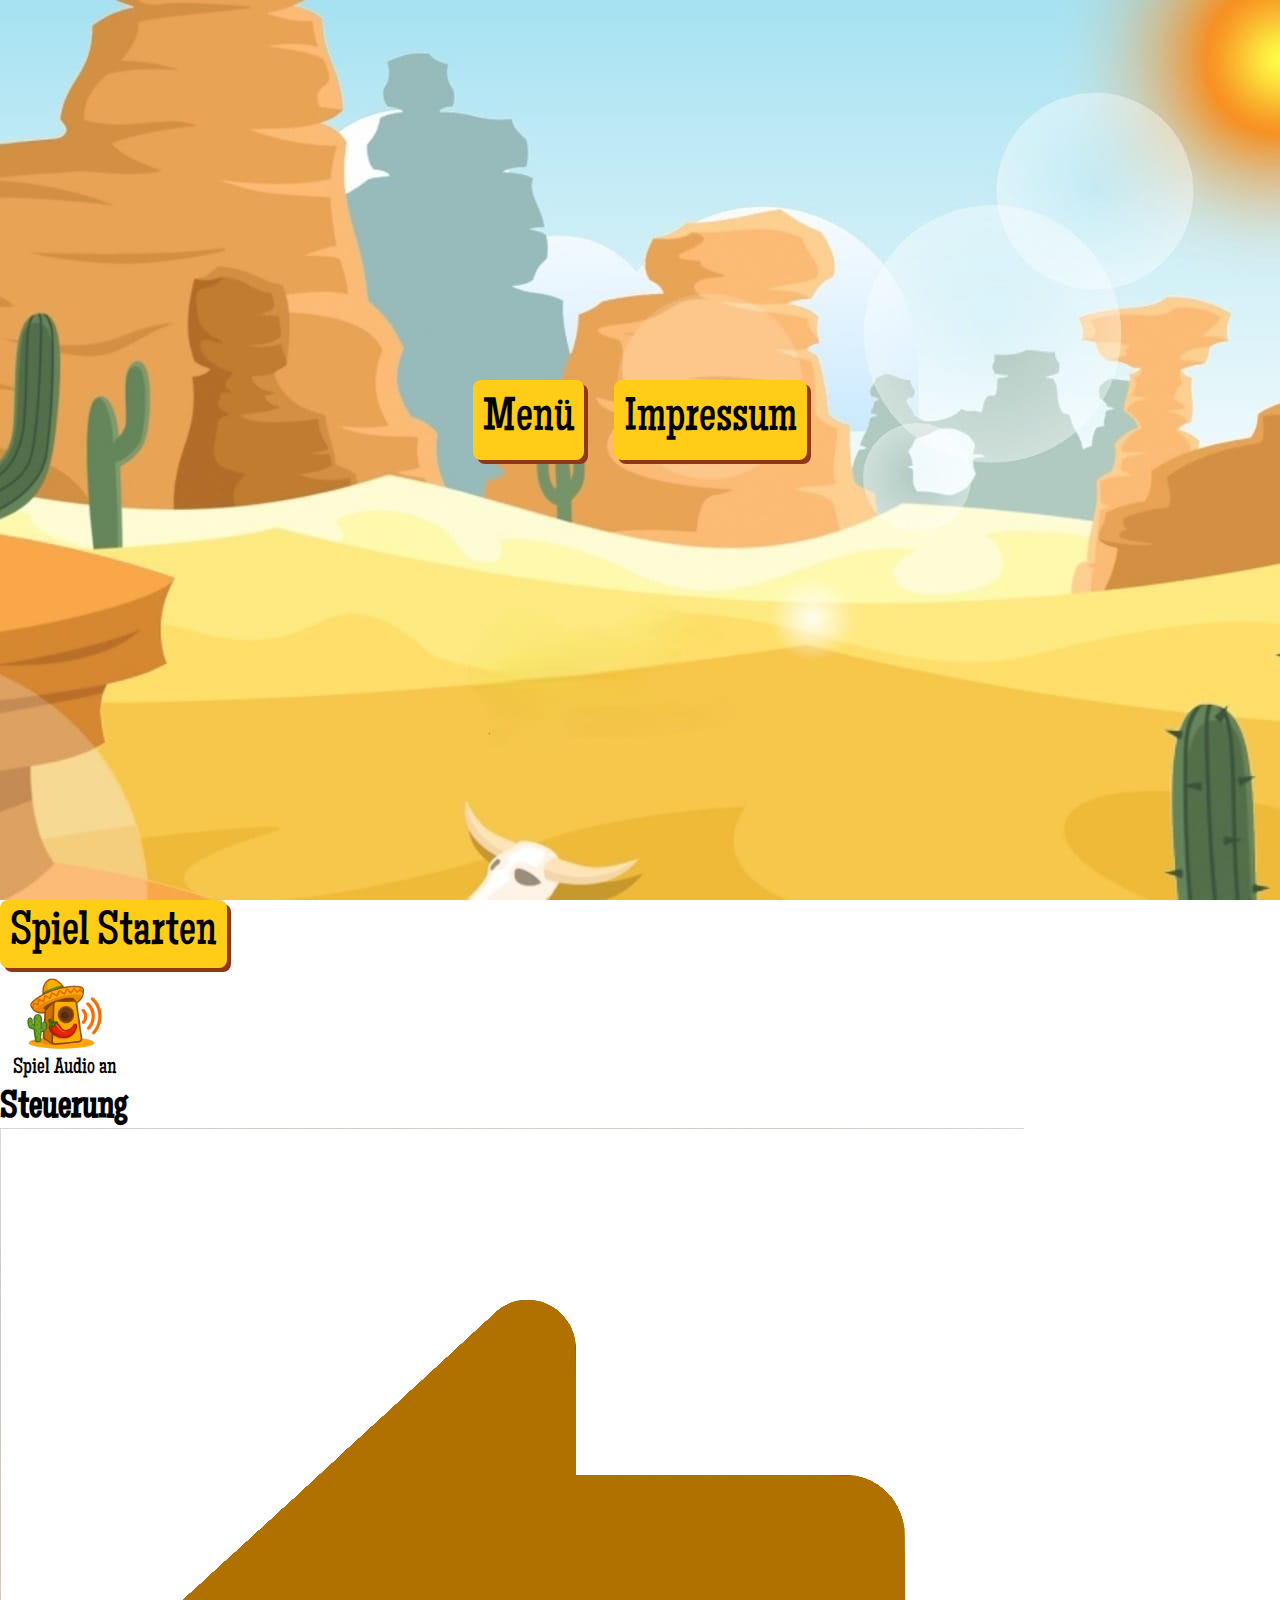
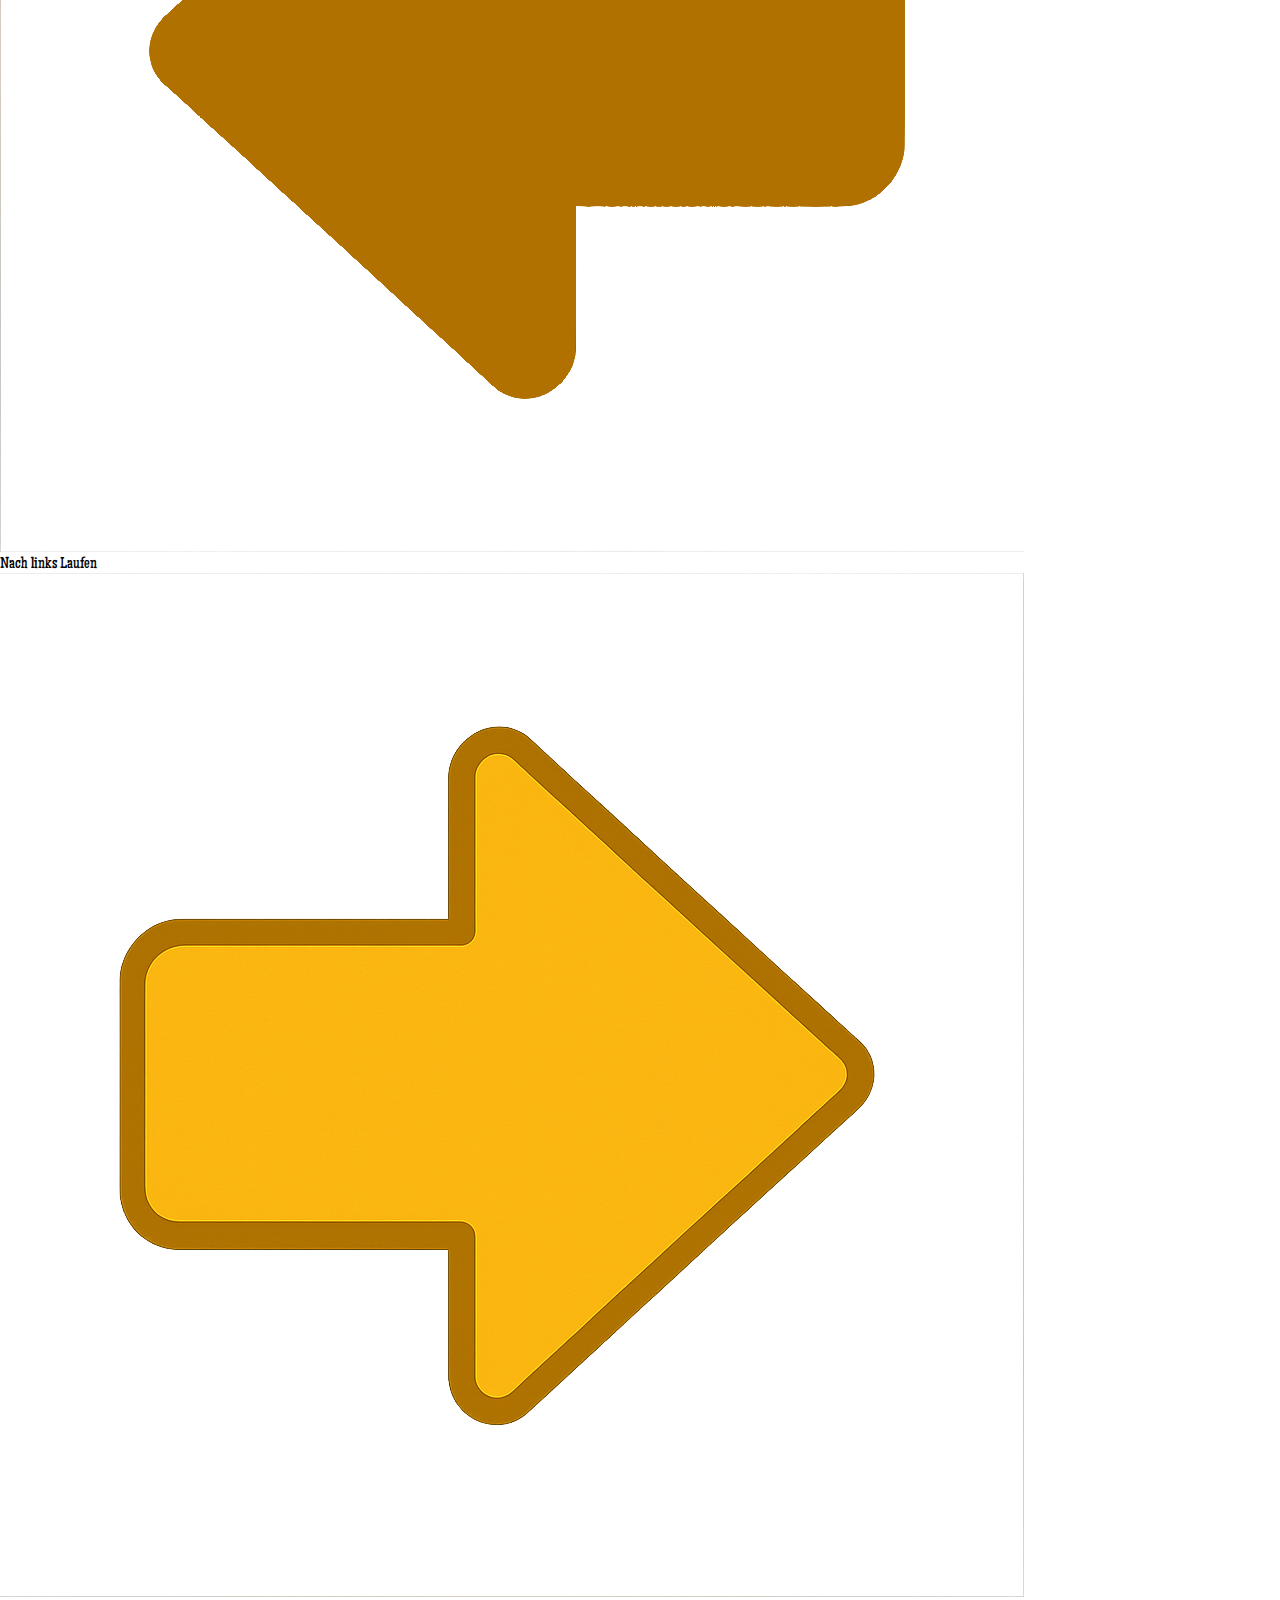
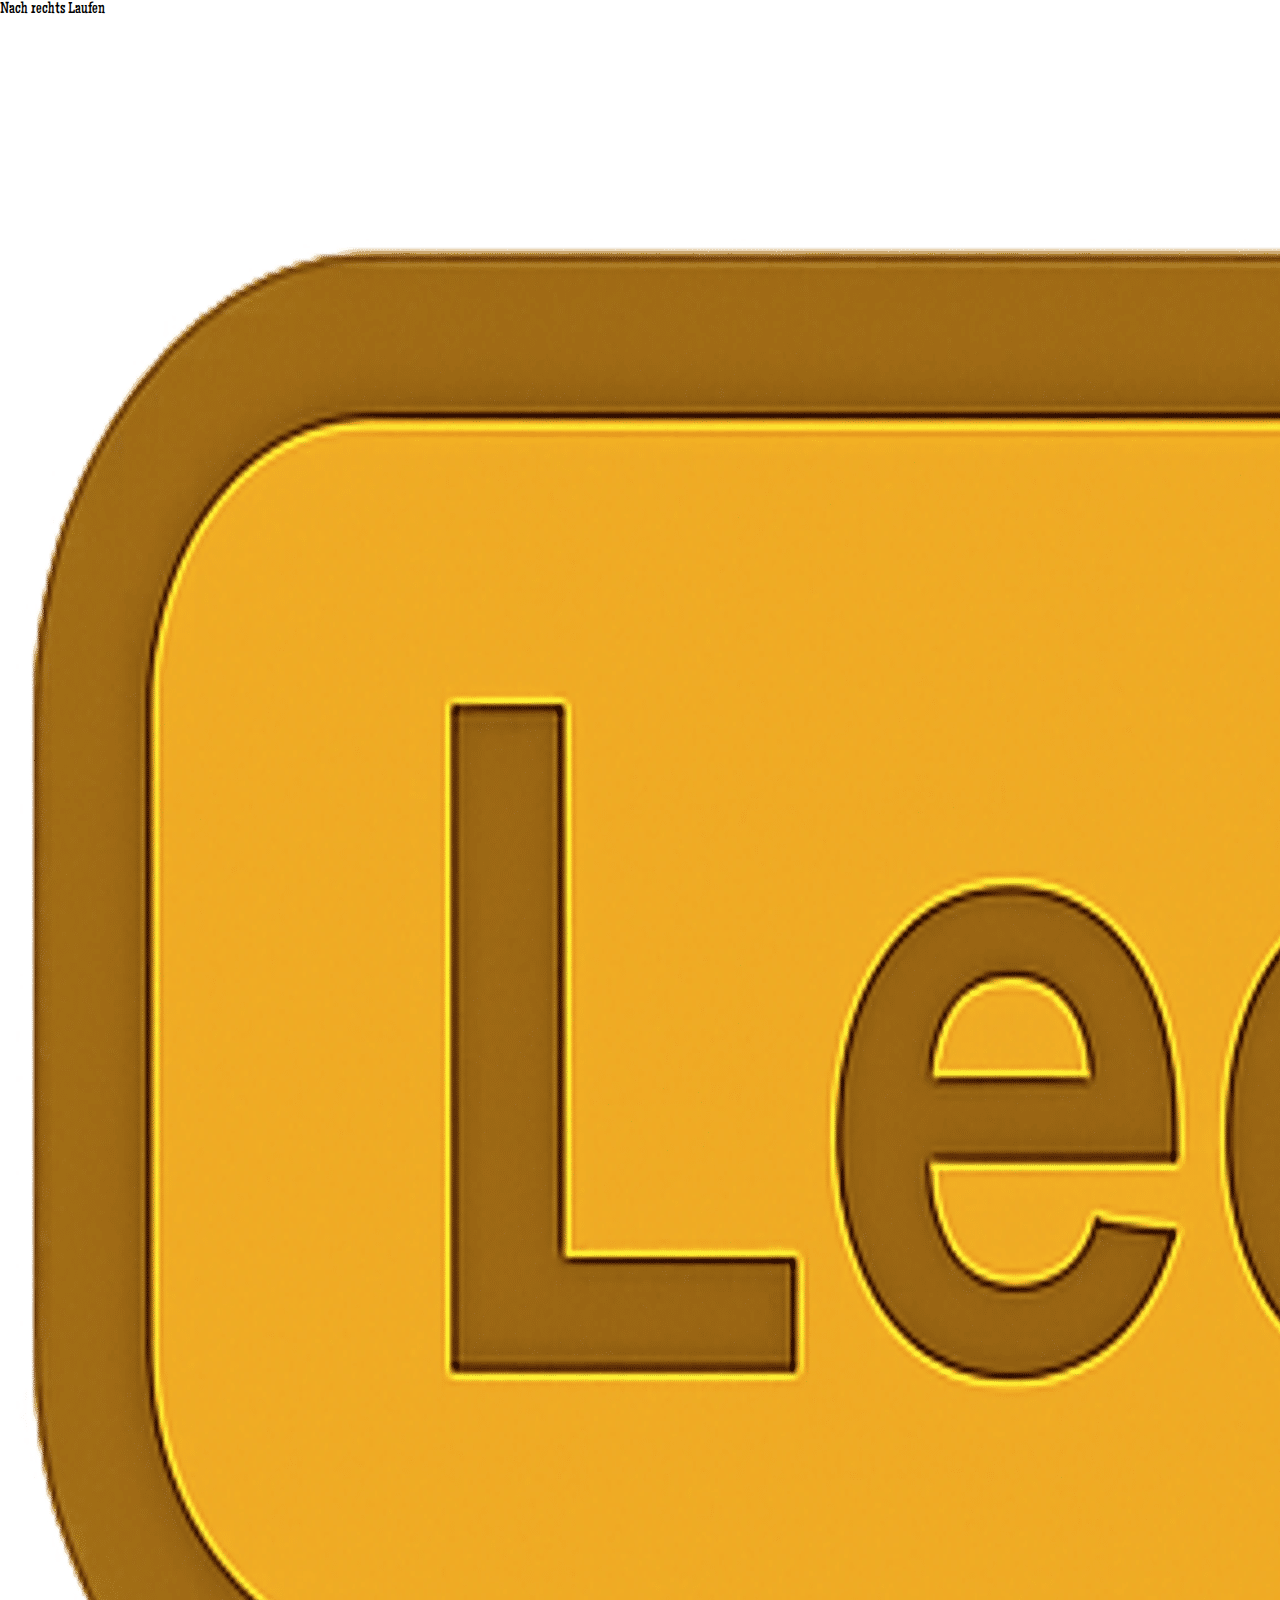
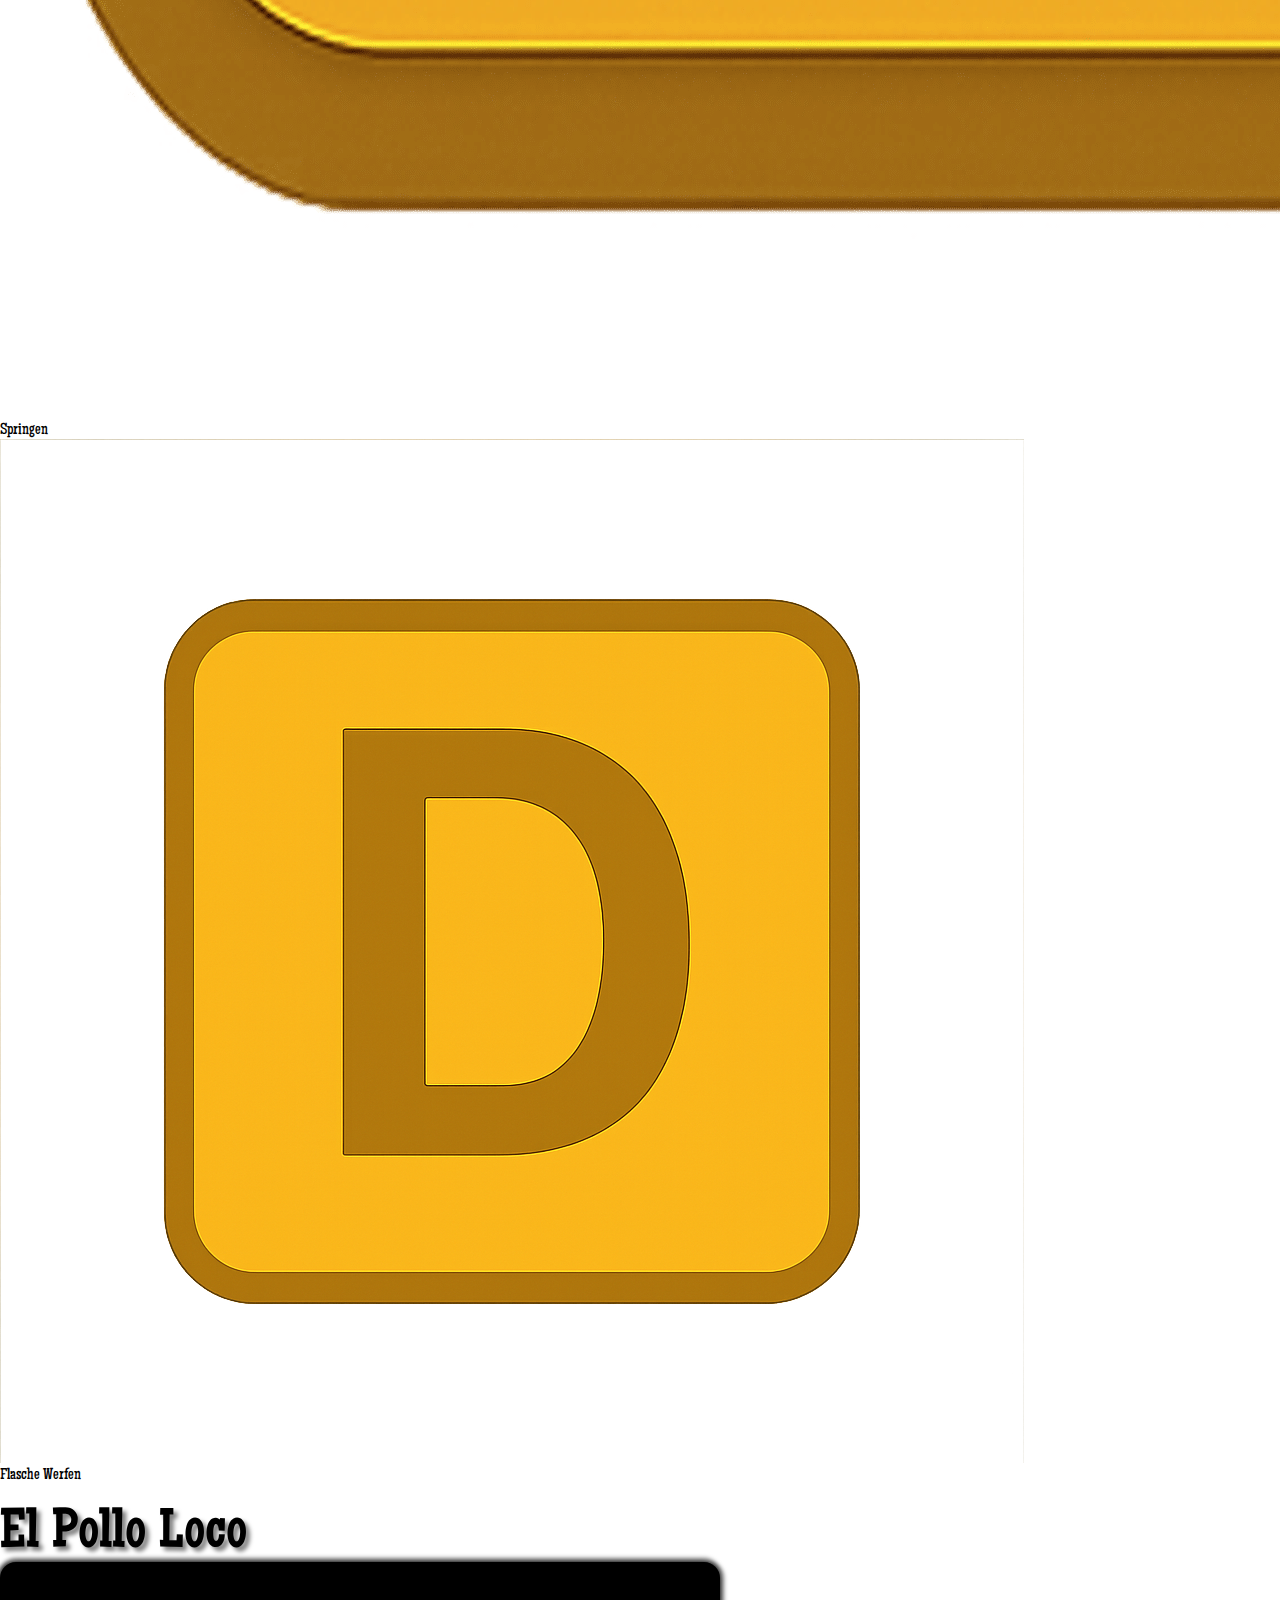
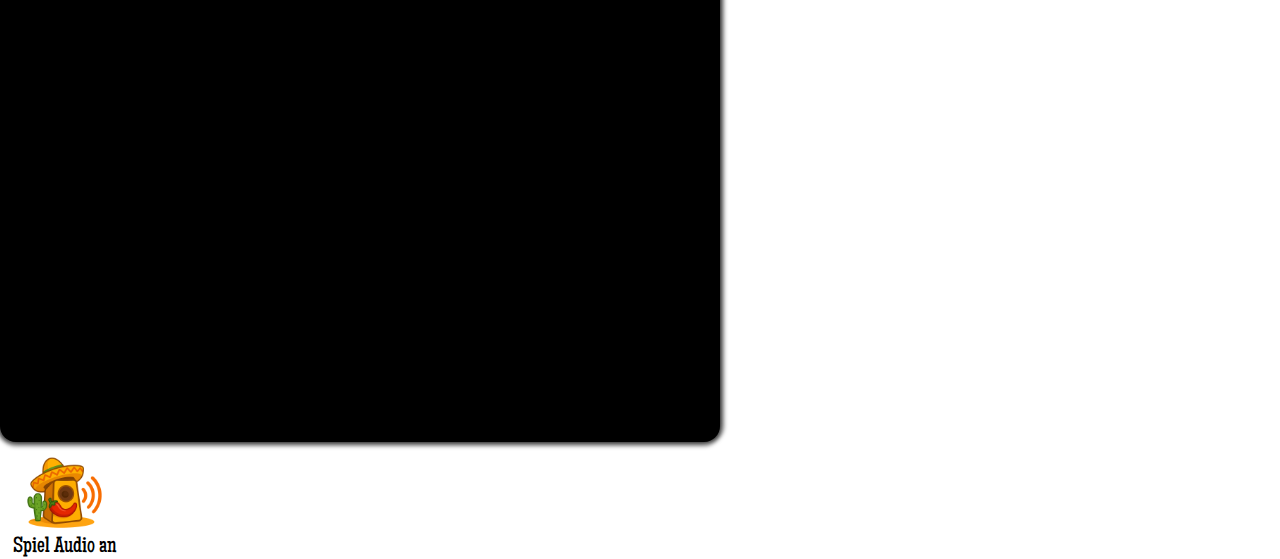
<file: index.html>
<!DOCTYPE html>
<html lang="en" translate="no">
  <head>
    <meta charset="UTF-8" />
    <meta name="viewport" content="width=device-width, initial-scale=1.0" />
    <meta name="google" content="notranslate" />
    <title>El Pollo Loco</title>

    <link rel="stylesheet" href="style.css" />
    <link rel="icon" href="assets/icons/favicon.ico" type="image/x-icon" />

    <script src="models/drawable-object.class.js"></script>
    <script src="models/movable-object.class.js"></script>
    <script src="models/cloud.class.js"></script>
    <script src="models/character.class.js"></script>
    <script src="models/throwable-object.class.js"></script>
    <script src="models/endboss.class.js"></script>
    <script src="models/chicken.class.js"></script>
    <script src="models/status-bar.class.js"></script>
    <script src="models/world.class.js"></script>
    <script src="models/keyboard.class.js"></script>
    <script src="models/background-object.class.js"></script>
    <script src="models/collect-bottle.class.js"></script>
    <!-- <script src="models/barrel.class.js"></script> -->
    <script src="models/level.class.js"></script>
    <script src="levels/level1.js"></script>
    <script src="script.js"></script>
    <script src="js/game.js"></script>
  </head>
  <body class="body-index">
    <div class="start-screen" id="start_screen">
      <nav class="start-nav">
        <button title="Menü" class="btn-desktop" onclick="menuScreen()">Menü</button>
        <button title="Impressum" class="btn-desktop" onclick="goToUrl('imprint.html')">Impressum</button>
      </nav>
    </div>

    <div class="menu-screen" id="menu_screen">
      <nav class="menu-nav">
        <button title="Spiel Starten" class="btn-desktop" onclick="startGame()">Spiel Starten</button>
        <div onclick="soundToggle()" class="sound-box" id="sound_box">
          <img id="sound_box_img" title="Musik an" src="assets/icons/Audio-on.png" alt="Icon audio an" />
          <span id="sound_box_span">Spiel Audio an</span>
        </div>
      </nav>

      <div class="menu-container">
        <h2>Steuerung</h2>
        <div class="controls-box">
          <div class="control-left">
            <img src="assets/icons/arrow-left.png" alt="Pfeil Links" />
            <p>Nach links Laufen</p>
          </div>
          <div class="control-right">
            <img src="assets/icons/arrow-right.png" alt="Pfeil Rechts" />
            <p>Nach rechts Laufen</p>
          </div>
          <div class="control-jump">
            <img src="assets/icons/button-space.png" alt="Leertaste" />
            <p>Springen</p>
          </div>
          <div class="control-throw">
            <img src="assets/icons/button-d.png" alt="Taste D" />
            <p>Flasche Werfen</p>
          </div>
        </div>
      </div>
    </div>

    <div class="play-screen" id="play_screen">
      <h1>El Pollo Loco</h1>
      <canvas id="canvas" width="720" height="480"> </canvas>
      <div onclick="soundToggle()" class="sound-box" id="sound_box_menu">
        <img id="sound_box_img_menu" title="Musik an" src="assets/icons/Audio-on.png" alt="Icon audio an" />
        <span id="sound_box_span_menu">Spiel Audio an</span>
      </div>
    </div>
  </body>
</html>
</file>
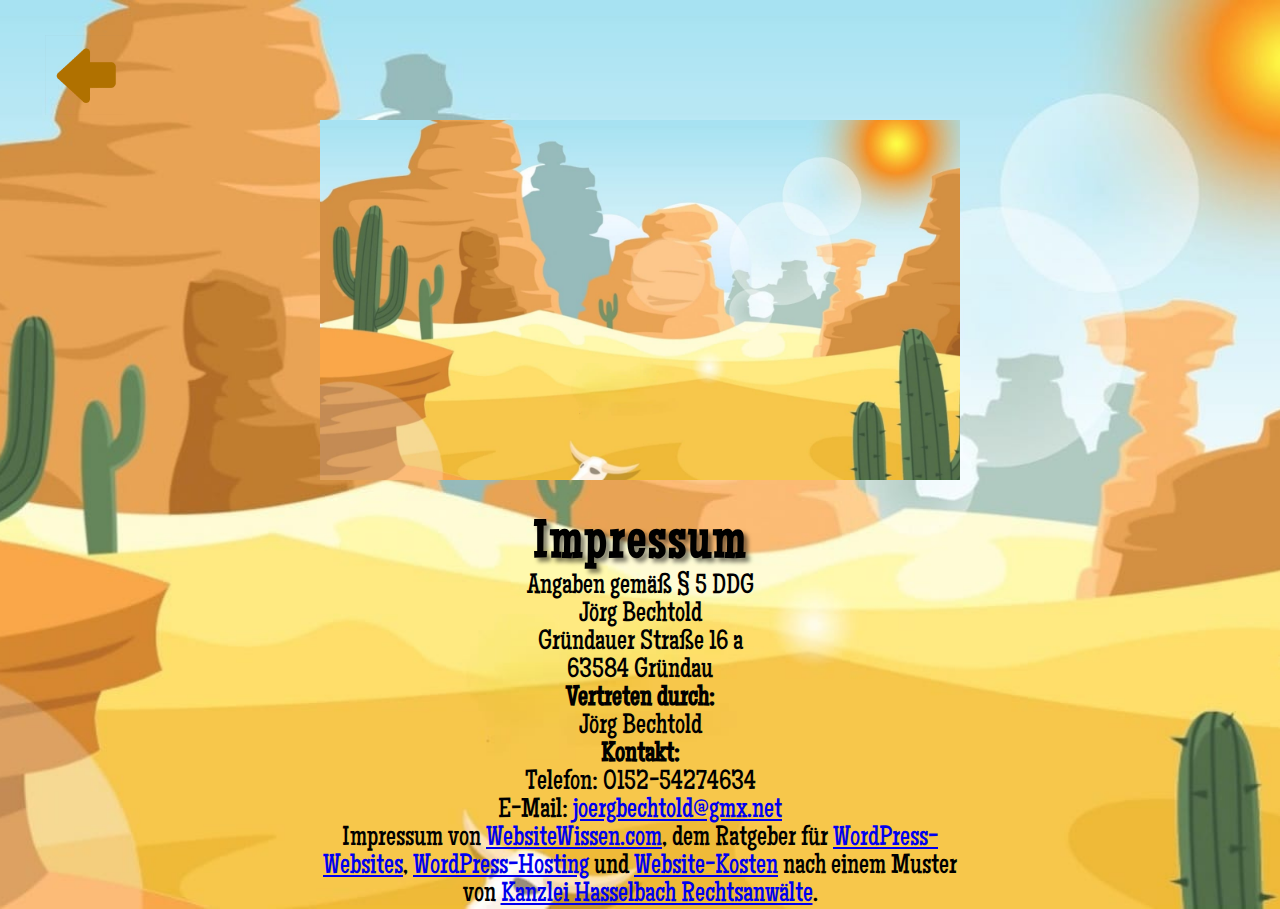
<file: imprint.html>
<!DOCTYPE html>
<html lang="en">
  <head>
    <meta charset="UTF-8" />
    <meta name="viewport" content="width=device-width, initial-scale=1.0" />
    <meta name="google" content="notranslate" />

    <link rel="stylesheet" href="style.css" />
    <link rel="icon" href="assets/icons/favicon.ico" type="image/x-icon" />
    <title>El Pollo Loco</title>

    <link rel="stylesheet" href="styles/imprint.css" />
    <script src="script.js"></script>
  </head>

  <body class="body-imprint">
    <main class="imprint-main">
      <img src="assets/img/body_background/1.jpg" alt="Hintergrundbild" />

      <div title="Zurück" onclick="back()" class="arrow-back" id="arrow_back">
        <img src="assets/icons/arrow-left.png" alt="Pfeil zurück" />
      </div>

      <div class="content">
        <h1>Impressum</h1>
        <p>Angaben gemäß § 5 DDG</p>
        <p>
          Jörg Bechtold<br />
          Gründauer Straße 16 a<br />
          63584 Gründau<br />
        </p>
        <p>
          <strong>Vertreten durch: </strong><br />
          Jörg Bechtold<br />
        </p>
        <p>
          <strong>Kontakt:</strong> <br />
          Telefon: 0152-54274634<br />
          E-Mail: <a href="mailto:joergbechtold@gmx.net">joergbechtold@gmx.net</a><br />
        </p>
        <p>
          Impressum von <a href="https://websitewissen.com" rel="dofollow">WebsiteWissen.com</a>, dem Ratgeber für
          <a href="https://websitewissen.com/wordpress-website-erstellen" rel="dofollow">WordPress-Websites</a>,
          <a href="https://websitewissen.com/wordpress-hosting-vergleich" rel="dofollow">WordPress-Hosting</a> und
          <a href="https://websitewissen.com/website-kosten" rel="dofollow">Website-Kosten</a> nach einem Muster von
          <a href="https://www.kanzlei-hasselbach.de/" rel="dofollow">Kanzlei Hasselbach Rechtsanwälte</a>.
        </p>
      </div>
    </main>
  </body>
</html>
</file>
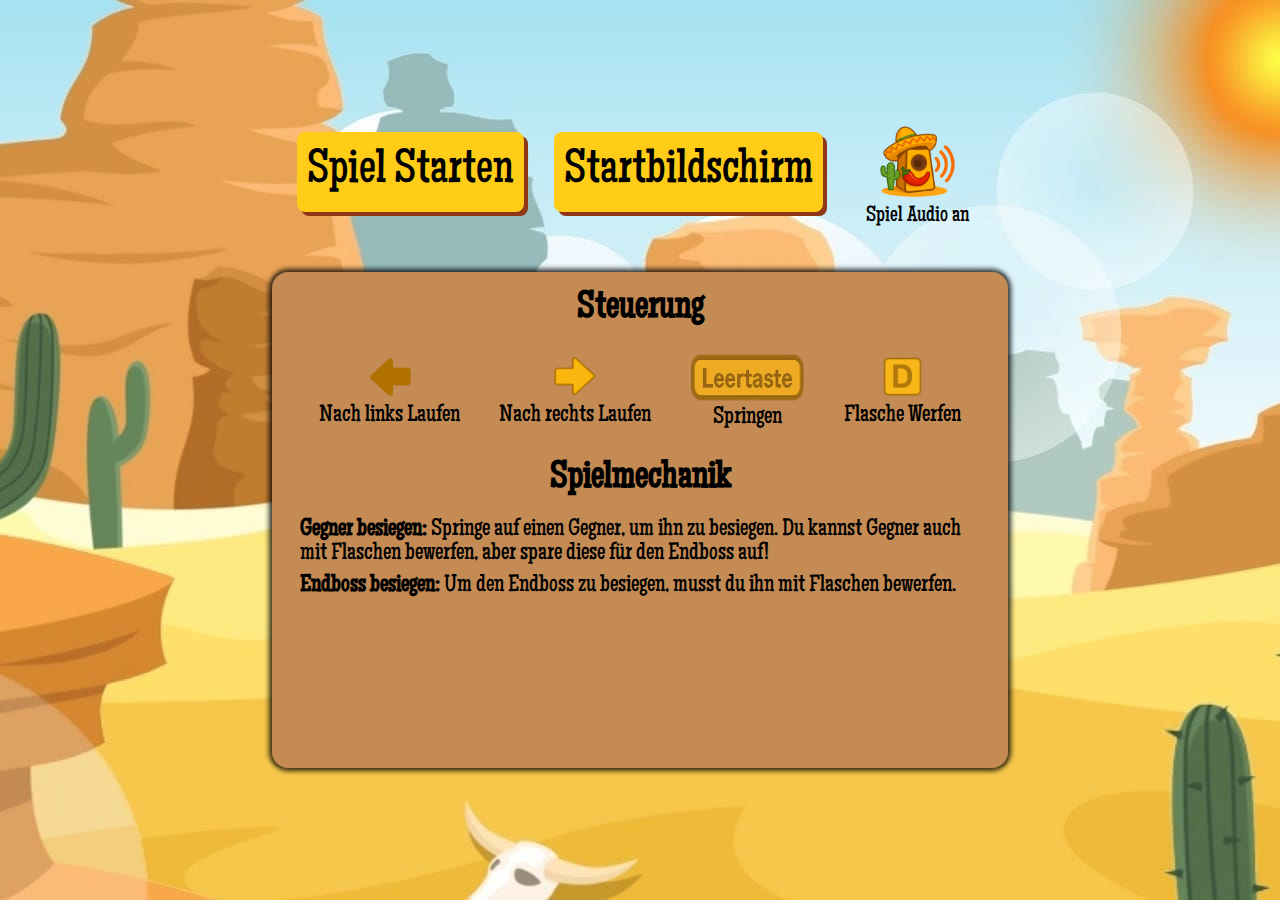
<file: menu.html>
<!DOCTYPE html>
<html lang="en" translate="no">
  <head>
    <meta charset="UTF-8" />
    <meta name="viewport" content="width=device-width, initial-scale=1.0" />
    <meta name="google" content="notranslate" />
    <title>El Pollo Loco</title>

    <link rel="stylesheet" href="style.css" />
    <link rel="stylesheet" href="styles/menu.css" />
    <link rel="icon" href="assets/icons/favicon.ico" type="image/x-icon" />

    <script src="models/drawable-object.class.js"></script>
    <script src="models/movable-object.class.js"></script>
    <script src="models/cloud.class.js"></script>
    <script src="models/character.class.js"></script>
    <script src="models/throwable-object.class.js"></script>
    <script src="models/endboss.class.js"></script>
    <script src="models/chicken.class.js"></script>
    <script src="models/status-bar.class.js"></script>
    <script src="models/world.class.js"></script>
    <script src="models/keyboard.class.js"></script>
    <script src="models/background-object.class.js"></script>
    <script src="models/collect-bottle.class.js"></script>
    <script src="models/level.class.js"></script>
    <script src="levels/level1.js"></script>
    <script src="script.js"></script>
    <script src="js/game.js"></script>
  </head>
  <body class="body-menu">
    <!-- <div class="start-screen" id="start_screen">
      <nav class="start-nav">
        <button title="Menü" class="btn-desktop" onclick="menuScreen()">Menü</button>
        <button title="Impressum" class="btn-desktop" onclick="goToUrl('imprint.html')">Impressum</button>
      </nav>
    </div> -->
    <!-- <div title="Zurück" onclick="back()" class="arrow-back" id="arrow_back">
      <img src="assets/icons/arrow-left.png" alt="Pfeil zurück" />
    </div> -->

    <div class="menu-screen" id="menu_screen">
      <nav class="menu-nav">
        <button title="Spiel Starten" class="btn-desktop" onclick="goToUrl('play.html')">Spiel Starten</button>
        <button title="Zum Startbildschirm" class="btn-desktop" onclick="goToUrl('index.html')">Startbildschirm</button>

        <div onclick="soundToggle()" class="sound-box" id="sound_box">
          <img id="sound_box_img" title="Spiel Audio an" src="assets/icons/Audio-on.png" alt="Icon audio an" />
          <span id="sound_box_span">Spiel Audio an</span>
        </div>
      </nav>

      <div class="menu-container">
        <h2>Steuerung</h2>
        <div class="controls-box">
          <div class="control-left">
            <img src="assets/icons/arrow-left.png" alt="Pfeil Links" />
            <p>Nach links Laufen</p>
          </div>
          <div class="control-right">
            <img src="assets/icons/arrow-right.png" alt="Pfeil Rechts" />
            <p>Nach rechts Laufen</p>
          </div>
          <div class="control-jump">
            <img src="assets/icons/button-space.png" alt="Leertaste" />
            <p>Springen</p>
          </div>
          <div class="control-throw">
            <img src="assets/icons/button-d.png" alt="Taste D" />
            <p>Flasche Werfen</p>
          </div>
        </div>

        <h2>Spielmechanik</h2>
        <div class="game-mechanics">
          <p>
            <b>Gegner besiegen:</b> Springe auf einen Gegner, um ihn zu besiegen. Du kannst Gegner auch mit Flaschen bewerfen, aber spare diese für
            den Endboss auf!
          </p>
          <p><b>Endboss besiegen:</b> Um den Endboss zu besiegen, musst du ihn mit Flaschen bewerfen.</p>
        </div>
      </div>
    </div>

    <!-- <div class="play-screen" id="play_screen">
      <h1>El Pollo Loco</h1>
      <canvas id="canvas" width="720" height="480"> </canvas>
      <div onclick="soundToggle()" class="sound-box" id="sound_box_menu">
        <img id="sound_box_img_menu" title="Spiel Audio an" src="assets/icons/Audio-on.png" alt="Icon audio an" />
        <span id="sound_box_span_menu">Spiel Audio an</span>
      </div>
    </div> -->
  </body>
</html>
</file>
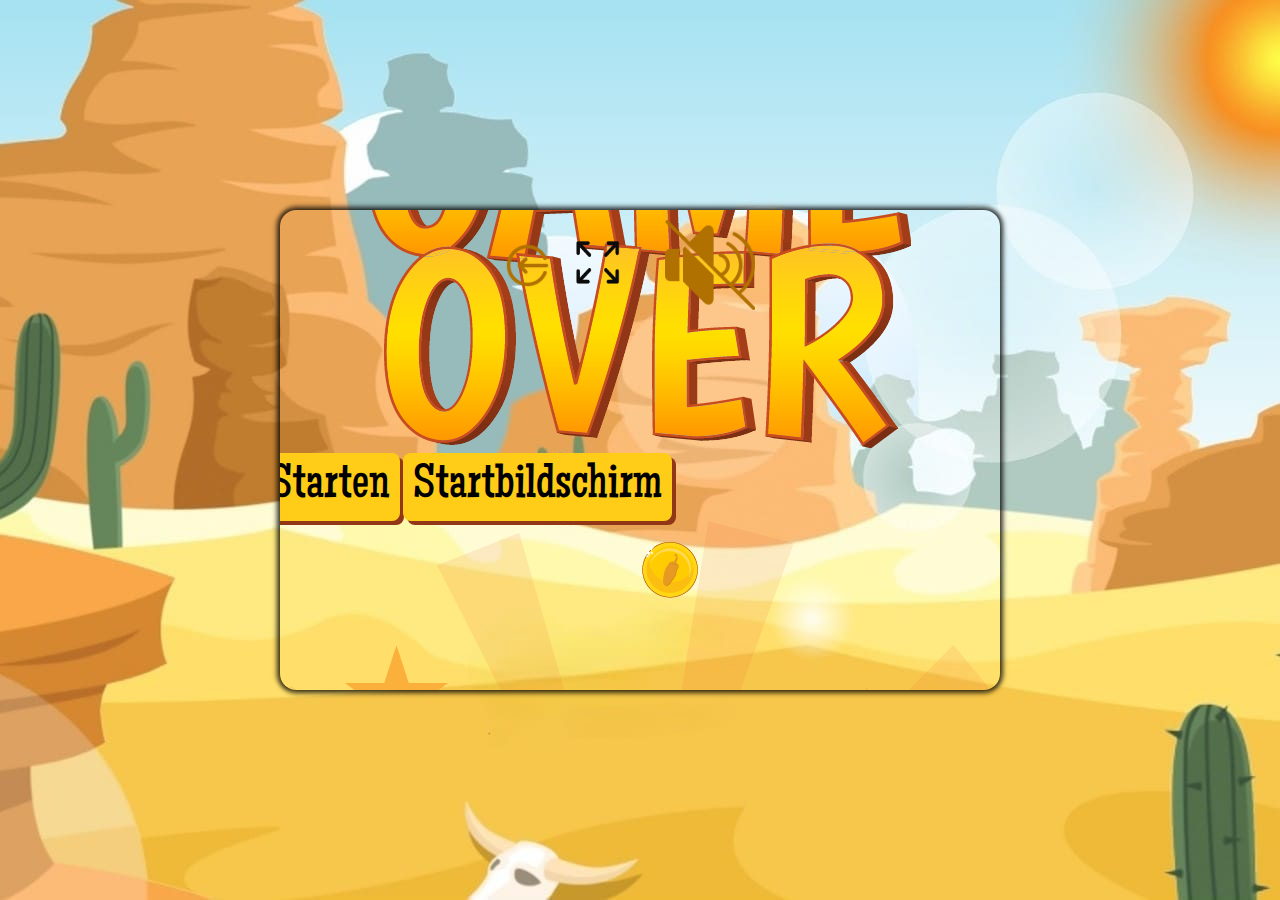
<file: play.html>
<!DOCTYPE html>
<html lang="en" translate="no">
  <head>
    <meta charset="UTF-8" />
    <meta name="viewport" content="width=device-width, initial-scale=1.0" />
    <meta name="google" content="notranslate" />
    <title>El Pollo Loco</title>

    <link rel="stylesheet" href="styles/play.css" />
    <link rel="stylesheet" href="style.css" />
    <link rel="icon" href="assets/icons/favicon.ico" type="image/x-icon" />
  </head>
  <body onload="startGame()" class="body-play">
    <div id="loading_spinner_overlay" class="loading-spinner-overlay">
      <img class="spinner" src="assets/icons/comic-wheel.png" alt="" />
    </div>

    <img class="play-screen-bg" src="assets/img/body_background/1.jpg" alt="Hintergrundbild" />

    <div class="play-screen" id="fullscreen">
      <div class="overlay-rotate-device" id="overlay_rotate_device">
        <img src="assets/icons/roted-phone-1.png" alt="Telefon Drehen-Icon" />
      </div>

      <div class="overlay-you-loose" id="overlay_you_loose">
        <div class="you-loose-box">
          <nav class="loose-nav">
            <button onclick="resetGame()" title="Neu Starten" class="btn-desktop">Neu Starten</button>
            <button title="Zum Startbildschirm" class="btn-desktop" onclick="goToUrl('index.html')">Startbildschirm</button>
          </nav>
          <img class="you-loose-bg" src="assets/img/You-won-you-lost/Game-over-A.png" alt="Du hast verloren Bild" />
        </div>
      </div>

      <div class="overlay-you-win" id="overlay_you_win">
        <div class="you-win-box">
          <nav class="win-nav">
            <button onclick="resetGame()" title="Neu Starten" class="btn-desktop">Neu Starten</button>
            <button title="Zum Startbildschirm" class="btn-desktop" onclick="goToUrl('index.html')">Startbildschirm</button>
          </nav>
          <img class="you-win-bg" src="assets/img/You-won-you-lost/you-win-a.png" alt="Du hast verloren Bild" />
        </div>
      </div>

      <div class="images-mobile-nav-box-aside">
        <div onclick="toggleGamePause()" class="image-box-asise" id="game_pause_box_play">
          <img class="images-play-nav" id="game_pause_box_img_play" title="Pause" src="assets/icons/pause-icon.png" alt="Spiel pausieren-Icon" />
        </div>
      </div>

      <nav class="play-nav">
        <div onclick="goToUrl('menu.html')" title="Spiel Beenden" class="quit-game-box">
          <img class="images-play-nav" src="assets/icons/quit-game-icon.png" alt="Spiel beenden-Icon" />
        </div>

        <div onclick="fullscreen()" class="fullscreen-box">
          <img title="Vollbild an" id="fullscreen_img" class="images-play-nav" src="assets/icons/fullscreen-on.png" alt="Vollbild an-Icon" />
        </div>

        <div onclick="soundToggle()" class="sound-box" id="sound_box_play">
          <img class="images-play-nav" id="sound_box_img_play" title="Spiel Audio aus" src="assets/icons/audio-off-1.png" alt="Icon audio aus" />
        </div>
      </nav>

      <nav class="mobile-nav" id="mobile_nav">
        <div class="images-mobile-nav-box-left">
          <div id="btn_left" class="image-box-mobile">
            <img src="assets/icons/arrow-left-black.png" alt="Pfeil links-Icon" />
          </div>
          <div id="btn_right" class="image-box-mobile">
            <img src="assets/icons/arrow-right-black.png" alt="Pfeil rechts-Icon" />
          </div>
        </div>

        <div class="images-mobile-nav-box-right">
          <div id="btn_jump" class="image-box-mobile">
            <img src="assets/icons/jump-icon-mobile -black.png" alt="Hüpfen-Icon" />
          </div>

          <div id="btn_throw" class="image-box-mobile">
            <img src="assets/icons/throw-icon-mobile-black.png" alt="Werfen-Icon" />
          </div>
        </div>
      </nav>

      <canvas class="canvas" id="canvas" width="720" height="480"> </canvas>
    </div>

    <script type="text/javascript">
      document.addEventListener('DOMContentLoaded', function () {
        if (performance.navigation.type === 1) {
          window.location.href = 'menu.html';
        }
      });
    </script>

    <script src="models/drawable-object.class.js"></script>
    <script src="models/movable-object.class.js"></script>
    <script src="models/cloud.class.js"></script>
    <script src="models/character.class.js"></script>
    <script src="models/throwable-object.class.js"></script>
    <script src="models/endboss.class.js"></script>
    <script src="models/chicken.class.js"></script>
    <script src="models/chick.class.js"></script>
    <script src="models/status-bar.class.js"></script>
    <script src="models/keyboard.class.js"></script>
    <script src="models/background-object.class.js"></script>
    <script src="models/collect-coins.class.js"></script>
    <script src="models/collect-bottle.class.js"></script>
    <script src="models/barrel.class.js"></script>
    <script src="js/game.js"></script>
    <script src="models/level.class.js"></script>
    <script src="levels/level1.js"></script>
    <script src="script.js"></script>
    <script src="models/world.class.js"></script>
    <script src="js-helpers/helper-character/character-actions-manager.js"></script>
    <script src="js-helpers/helper-world/world-sound-manager.js"></script>
    <script src="js-helpers/helper-world/world-collision.manager.js"></script>
    <script src="js-helpers/helper-world/world-interval-manager.js"></script>
  </body>
</html>
</file>
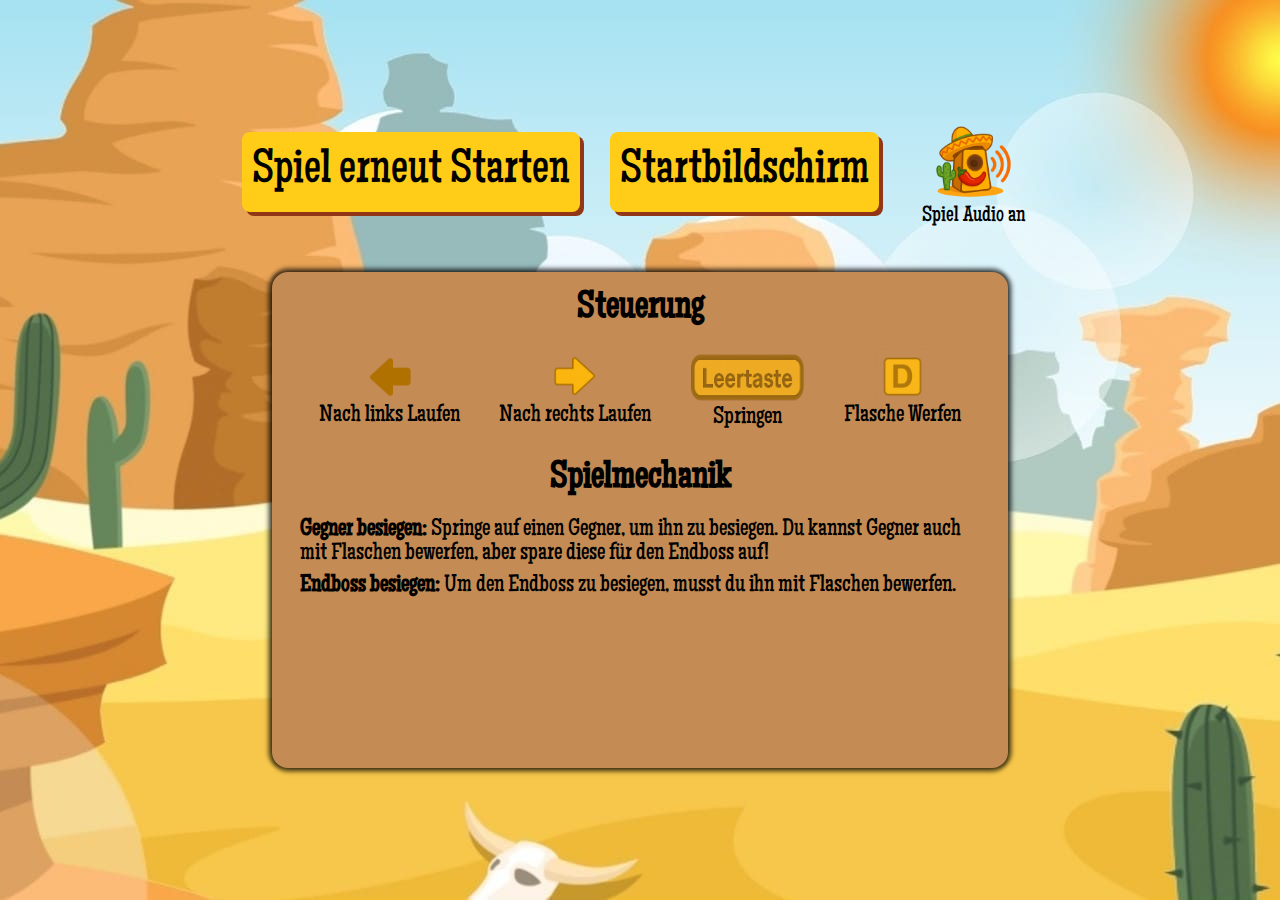
<file: you-have-lost.html>
<!DOCTYPE html>
<html lang="en" translate="no">
  <head>
    <meta charset="UTF-8" />
    <meta name="viewport" content="width=device-width, initial-scale=1.0" />
    <meta name="google" content="notranslate" />
    <title>El Pollo Loco</title>

    <link rel="stylesheet" href="style.css" />
    <!-- <link rel="stylesheet" href="styles/game-over.css" /> -->
    <link rel="stylesheet" href="styles/menu.css" />

    <link rel="icon" href="assets/icons/favicon.ico" type="image/x-icon" />

    <script src="models/drawable-object.class.js"></script>
    <script src="models/movable-object.class.js"></script>
    <script src="models/cloud.class.js"></script>
    <script src="models/character.class.js"></script>
    <script src="models/throwable-object.class.js"></script>
    <script src="models/endboss.class.js"></script>
    <script src="models/chicken.class.js"></script>
    <script src="models/chick.class.js"></script>
    <script src="models/status-bar.class.js"></script>
    <script src="models/keyboard.class.js"></script>
    <script src="models/background-object.class.js"></script>
    <script src="models/collect-coins.class.js"></script>
    <script src="models/collect-bottle.class.js"></script>
    <script src="models/barrel.class.js"></script>
    <script src="js/game_audio.js"></script>
    <script src="models/level.class.js"></script>
    <script src="levels/level1.js"></script>
    <script src="script.js"></script>
    <script src="models/world.class.js"></script>
  </head>
  <body onload="initPlay()" class="body-menu">
    <div class="menu-screen" id="menu_screen">
      <nav class="menu-nav">
        <button id="start_game_btn" title="Spiel Starten" class="btn-desktop">Spiel erneut Starten</button>
        <button title="Zum Startbildschirm" class="btn-desktop" onclick="goToUrl('index.html')">Startbildschirm</button>

        <div onclick="soundToggle()" class="sound-box" id="sound_box">
          <img id="sound_box_img" title="Spiel Audio an" src="assets/icons/Audio-on.png" alt="Icon audio an" />
          <span id="sound_box_span">Spiel Audio an</span>
        </div>
      </nav>

      <div class="menu-container">
        <h2>Steuerung</h2>
        <div class="controls-box">
          <div class="control-left">
            <img src="assets/icons/arrow-left.png" alt="Pfeil Links" />
            <p>Nach links Laufen</p>
          </div>
          <div class="control-right">
            <img src="assets/icons/arrow-right.png" alt="Pfeil Rechts" />
            <p>Nach rechts Laufen</p>
          </div>
          <div class="control-jump">
            <img src="assets/icons/button-space.png" alt="Leertaste" />
            <p>Springen</p>
          </div>
          <div class="control-throw">
            <img src="assets/icons/button-d.png" alt="Taste D" />
            <p>Flasche Werfen</p>
          </div>
        </div>

        <h2>Spielmechanik</h2>
        <div class="game-mechanics">
          <p>
            <b>Gegner besiegen:</b> Springe auf einen Gegner, um ihn zu besiegen. Du kannst Gegner auch mit Flaschen bewerfen, aber spare diese für
            den Endboss auf!
          </p>
          <p><b>Endboss besiegen:</b> Um den Endboss zu besiegen, musst du ihn mit Flaschen bewerfen.</p>
        </div>
      </div>
    </div>

    <script>
      const startGameButtonRef = document.getElementById('start_game_btn');
      startGameButtonRef.addEventListener('click', function () {
        sessionStorage.setItem('gameStartedFromMenu', 'true');
        window.location.href = 'play.html';
      });
    </script>
  </body>
</html>
</file>
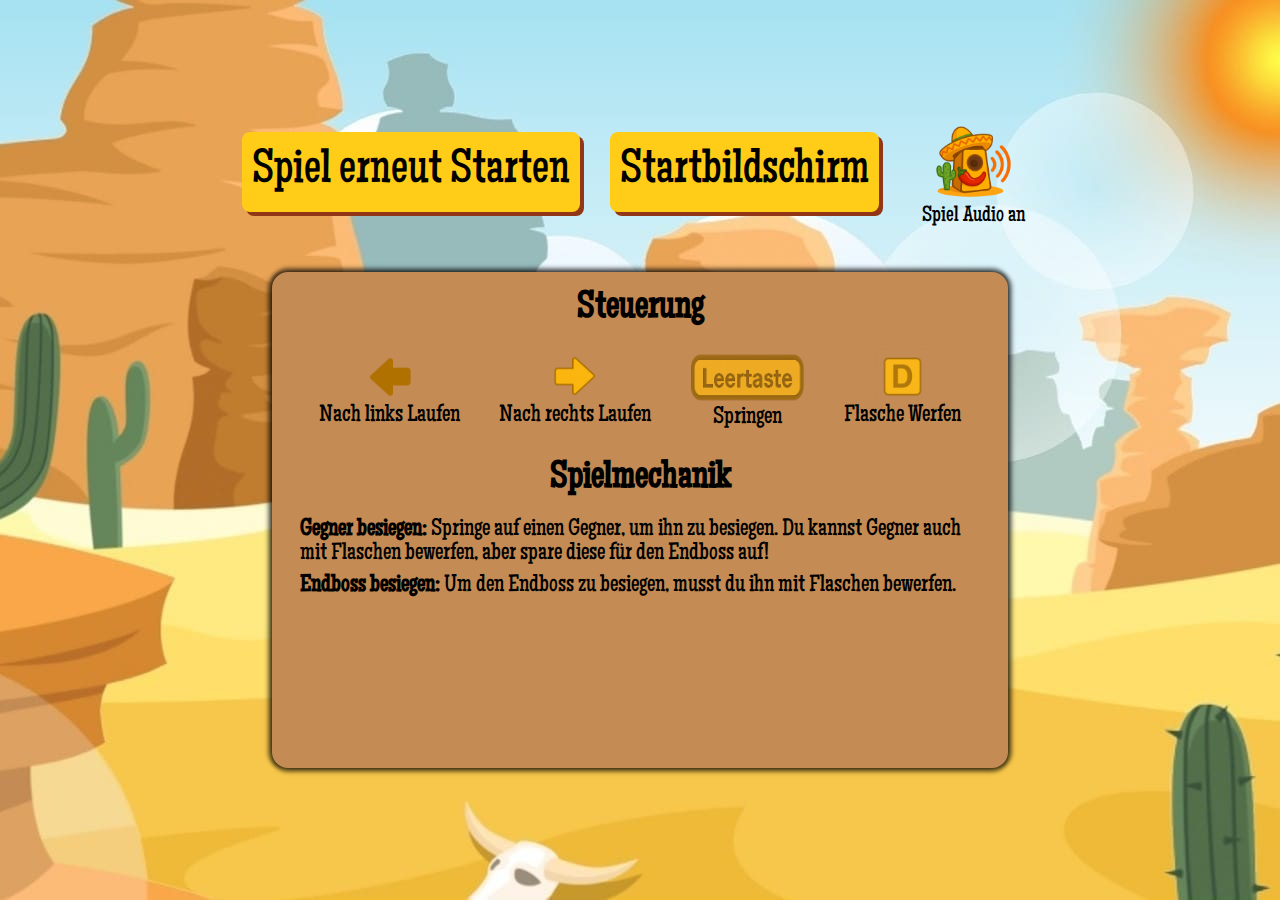
<file: you-won.html>
<!DOCTYPE html>
<html lang="en" translate="no">
  <head>
    <meta charset="UTF-8" />
    <meta name="viewport" content="width=device-width, initial-scale=1.0" />
    <meta name="google" content="notranslate" />
    <title>El Pollo Loco</title>

    <link rel="stylesheet" href="style.css" />
    <link rel="stylesheet" href="styles/menu.css" />
    <link rel="icon" href="assets/icons/favicon.ico" type="image/x-icon" />

    <script src="models/drawable-object.class.js"></script>
    <script src="models/movable-object.class.js"></script>
    <script src="models/cloud.class.js"></script>
    <script src="models/character.class.js"></script>
    <script src="models/throwable-object.class.js"></script>
    <script src="models/endboss.class.js"></script>
    <script src="models/chicken.class.js"></script>
    <script src="models/chick.class.js"></script>
    <script src="models/status-bar.class.js"></script>
    <script src="models/keyboard.class.js"></script>
    <script src="models/background-object.class.js"></script>
    <script src="models/collect-coins.class.js"></script>
    <script src="models/collect-bottle.class.js"></script>
    <script src="models/barrel.class.js"></script>
    <script src="js/game_audio.js"></script>
    <script src="models/level.class.js"></script>
    <script src="levels/level1.js"></script>
    <script src="script.js"></script>
    <script src="models/world.class.js"></script>
  </head>
  <body onload="initPlay()" class="body-menu">
    <div class="menu-screen" id="menu_screen">
      <nav class="menu-nav">
        <button id="start_game_btn" title="Spiel Starten" class="btn-desktop">Spiel erneut Starten</button>
        <button title="Zum Startbildschirm" class="btn-desktop" onclick="goToUrl('index.html')">Startbildschirm</button>

        <div onclick="soundToggle()" class="sound-box" id="sound_box">
          <img id="sound_box_img" title="Spiel Audio an" src="assets/icons/Audio-on.png" alt="Icon audio an" />
          <span id="sound_box_span">Spiel Audio an</span>
        </div>
      </nav>

      <div class="menu-container">
        <h2>Steuerung</h2>
        <div class="controls-box">
          <div class="control-left">
            <img src="assets/icons/arrow-left.png" alt="Pfeil Links" />
            <p>Nach links Laufen</p>
          </div>
          <div class="control-right">
            <img src="assets/icons/arrow-right.png" alt="Pfeil Rechts" />
            <p>Nach rechts Laufen</p>
          </div>
          <div class="control-jump">
            <img src="assets/icons/button-space.png" alt="Leertaste" />
            <p>Springen</p>
          </div>
          <div class="control-throw">
            <img src="assets/icons/button-d.png" alt="Taste D" />
            <p>Flasche Werfen</p>
          </div>
        </div>

        <h2>Spielmechanik</h2>
        <div class="game-mechanics">
          <p>
            <b>Gegner besiegen:</b> Springe auf einen Gegner, um ihn zu besiegen. Du kannst Gegner auch mit Flaschen bewerfen, aber spare diese für
            den Endboss auf!
          </p>
          <p><b>Endboss besiegen:</b> Um den Endboss zu besiegen, musst du ihn mit Flaschen bewerfen.</p>
        </div>
      </div>
    </div>

    <script>
      const startGameButtonRef = document.getElementById('start_game_btn');
      startGameButtonRef.addEventListener('click', function () {
        sessionStorage.setItem('gameStartedFromMenu', 'true');
        window.location.href = 'play.html';
      });
    </script>
  </body>
</html>
</file>
<file: style.css>
* {
  margin: 0;
  font-family: 'Maiden Orange';
}

.body-index {
  min-height: 100dvh;
  width: 100%;
  position: relative;
}

button {
  cursor: pointer;
}

canvas {
  background-color: black;
  border-radius: 16px;
  box-shadow: 4px 0 4px rgba(0, 0, 0, 0.5), -4px 0 4px rgba(0, 0, 0, 0.5), 0 4px 4px rgba(0, 0, 0, 0.5), 0 -4px 4px rgba(0, 0, 0, 0.5);
}

h1 {
  font-size: 54px;
  letter-spacing: 2px;
  text-shadow: 4px 4px 4px rgba(0, 0, 0, 0.5);
  padding-top: 24px;
}

h2 {
  padding-top: 10px;
  font-size: 38px;
}

/* :root {
} */

/* .main-background {
  display: block;
  height: 100dvh;
  width: 100%;
  object-fit: contain;
} */

.start-screen {
  display: flex;
  background-image: url('../assets/img/body_background/1.jpg');
  background-repeat: no-repeat;
  background-position: center;
  background-size: cover;
  flex-direction: column;
  align-items: center;
  justify-content: center;
  height: 100dvh;
  width: 100%;
}

/* .start-screen {
  height: 100dvh;
  width: 100%;
  background-image: url('assets/img/9_intro_outro_screens/start/startscreen_1.png');
  background-repeat: no-repeat;
  background-position: center;
  background-size: contain;
  display: flex;
  justify-content: center;
  align-items: flex-start;
  position: absolute;
  top: 0;
} */

.start-container {
  /* padding: 8px; */
  display: flex;
  align-items: center;
  justify-content: center;
  background-image: url('assets/img/9_intro_outro_screens/start/startscreen_1.png');
  background-repeat: no-repeat;
  background-position: center;
  background-size: cover;
  background-position-x: -73px;
  /* background-color: #c48b54; */
  width: 720px;
  height: 480px;
  border-radius: 16px;
  box-shadow: 4px 0 4px rgba(0, 0, 0, 0.5), -4px 0 4px rgba(0, 0, 0, 0.5), 0 4px 4px rgba(0, 0, 0, 0.5), 0 -4px 4px rgba(0, 0, 0, 0.5);
}

.start-nav {
  display: flex;
  justify-content: center;
  align-items: center;
  padding-bottom: 60px;
  height: 80px;
  width: 100%;
  gap: 30px;
}

/* .start-nav {
  display: flex;
  justify-content: center;
  align-items: center;
  padding-top: 100px;
  height: 80px;
  width: 100%;
  gap: 30px;
} */

.btn-desktop {
  font-size: 48px;
  padding: 10px;
  border-radius: 8px;
  border: unset;
  height: 100%;
  background-color: #ffcc18;
  box-shadow: 4px 4px 0 rgb(145, 54, 22);
}

/* .start-nav button {
  border-radius: 8px;
  border: unset;
  height: 100%;
  background-color: #ffcc18;
  box-shadow: 4px 4px 0 rgb(145, 54, 22);
} */

.sound-box {
  width: 130px;
  display: flex;
  flex-direction: column;
  align-items: center;
  justify-content: space-between;
  cursor: pointer;
}

.sound-box span {
  font-size: 22px;
  white-space: nowrap;
}

.sound-box img {
  width: 90px;
  aspect-ratio: 1 / 1;
}

/* .btn-start-screen {
  font-size: 48px;
  padding: 10px;
} */

/* .menu-screen {
  display: flex;
  background-image: url('assets/img/body_background/1.jpg');
  background-repeat: no-repeat;
  background-position: center;
  background-size: cover;
  flex-direction: column;
  align-items: center;
  justify-content: center;
  height: 100dvh;
  width: 100%;
}

.menu-container {
  display: flex;
  flex-direction: column;
  justify-content: flex-start;
  align-items: center;
  background-color: #c48b54;
  width: 720px;
  height: 480px;
  border-radius: 16px;
  box-shadow: 4px 0 4px rgba(0, 0, 0, 0.5), -4px 0 4px rgba(0, 0, 0, 0.5), 0 4px 4px rgba(0, 0, 0, 0.5), 0 -4px 4px rgba(0, 0, 0, 0.5);
}

.menu-nav {
  display: flex;
  justify-content: center;
  align-items: center;
  padding-bottom: 60px;
  height: 80px;
  width: 100%;
  gap: 30px;
}

.controls-box {
  margin-top: 20px;
  width: 100%;
  display: flex;
  justify-content: space-evenly;
}

.controls-box p,
.game-mechanics p {
  white-space: nowrap;
  font-size: 24px;
}

.controls-box img {
  width: 55px;
  aspect-ratio: 1 / 1;
}

.control-left,
.control-right,
.control-jump,
.control-throw {
  display: flex;
  flex-direction: column;
  align-items: center;
  justify-content: center;
}

.control-jump img {
  width: 115px;
  aspect-ratio: 2 / 1;
} */

/* .play-screen {
  background-image: url('../assets/img/body_background/1.jpg');
  background-position: center;
  background-size: cover;
  background-repeat: no-repeat;
  display: flex;
  flex-direction: column;
  justify-content: center;
  align-items: center;
  height: 100dvh;
  width: 100%;
} */

.d-none {
  display: none;
}

.d-flex {
  display: flex;
}

/* maiden-orange-regular - latin */
@font-face {
  font-display: swap; /* Check https://developer.mozilla.org/en-US/docs/Web/CSS/@font-face/font-display for other options. */
  font-family: 'Maiden Orange';
  font-style: normal;
  font-weight: 400;
  src: url('../assets/fonts/maiden-orange-v30-latin-regular.woff2') format('woff2'); /* Chrome 36+, Opera 23+, Firefox 39+, Safari 12+, iOS 10+ */
}
</file>
<file: styles/imprint.css>
.body-imprint {
  min-height: 100dvh;
  width: 100%;
  background-image: url('../assets/img/body_background/1.jpg');
  background-repeat: no-repeat;
  background-position: center;
  background-size: cover;
  display: flex;
  justify-content: center;
  align-self: center;
  position: relative;
}

main {
  padding-top: 120px;
  display: flex;
  flex-direction: column;
  align-self: flex-start;
  justify-content: center;
  width: 50%;
  text-align: center;
  gap: 15px;
}

p {
  font-size: 28px;
}

.arrow-back {
  position: absolute;
  top: 35px;
  left: 45px;
  width: 80px;
  aspect-ratio: 1 / 1;
  animation: arrow-animation 1s infinite;
}

@keyframes arrow-animation {
  from {
    scale: 1;
  }

  to {
    scale: 1.1;
  }
}

.arrow-back img {
  width: 100%;
  cursor: url('../assets/icons/pepper-hot-solid.svg'), auto;
}
</file>
<file: styles/menu.css>
.body-menu {
  min-height: 100dvh;
  width: 100%;
  position: relative;
}

.menu-screen {
  display: flex;
  background-image: url('../assets/img/body_background/1.jpg');
  background-repeat: no-repeat;
  background-position: center;
  background-size: cover;
  flex-direction: column;
  align-items: center;
  justify-content: center;
  height: 100dvh;
  width: 100%;
}

.menu-container {
  padding: 8px;
  display: flex;
  flex-direction: column;
  justify-content: flex-start;
  align-items: center;
  background-color: #c48b54;
  width: 720px;
  height: 480px;
  border-radius: 16px;
  box-shadow: 4px 0 4px rgba(0, 0, 0, 0.5), -4px 0 4px rgba(0, 0, 0, 0.5), 0 4px 4px rgba(0, 0, 0, 0.5), 0 -4px 4px rgba(0, 0, 0, 0.5);
}

.menu-nav {
  display: flex;
  justify-content: center;
  align-items: center;
  padding-bottom: 60px;
  height: 80px;
  width: 100%;
  gap: 30px;
}

.controls-box {
  margin-block: 20px;
  width: 100%;
  display: flex;
  justify-content: space-evenly;
}

.game-mechanics {
  margin: 20px;
  display: flex;
  flex-direction: column;
  align-items: flex-start;
  justify-content: flex-start;
  gap: 8px;
}

.controls-box p {
  white-space: nowrap;
}

.game-mechanics p,
.controls-box {
  font-size: 24px;
}

.controls-box img {
  width: 55px;
  aspect-ratio: 1 / 1;
}

.control-left,
.control-right,
.control-jump,
.control-throw {
  display: flex;
  flex-direction: column;
  align-items: center;
  justify-content: center;
}

.control-jump img {
  width: 115px;
  aspect-ratio: 2 / 1;
}
</file>
<file: styles/play.css>
.body-play {
  min-height: 100dvh;
  width: 100%;
  position: relative;
  display: flex;
  align-items: center;
  justify-content: center;
}

.canvas {
  max-width: 720px;
  height: 480px;
}

.play-screen {
  position: absolute;
  display: flex;
  flex-direction: column;
  align-items: center;
  justify-content: center;
  max-width: 720px;
  height: 480px;
  overflow: hidden;
  border-radius: 16px;
  border-radius: 16px;
  box-shadow: 4px 0 4px rgba(0, 0, 0, 0.5), -4px 0 4px rgba(0, 0, 0, 0.5), 0 4px 4px rgba(0, 0, 0, 0.5), 0 -4px 4px rgba(0, 0, 0, 0.5);
}

.play-nav {
  position: absolute;
  top: 10px;
  width: 100%;
  display: flex;
  justify-content: center;
  align-items: center;
  gap: 25px;
}

.mobile-nav {
  position: absolute;
  bottom: 10px;
  width: 90%;
  display: flex;
  justify-content: space-between;
  align-items: center;
}

.images-mobile-nav-box-right,
.images-mobile-nav-box-left {
  display: flex;
  align-self: center;
  gap: 45px;
}

.image-box-mobile {
  display: grid;
  place-items: center;
}

.sound-box,
.quit-game-box {
  display: grid;
  place-items: center;
  cursor: url('../assets/icons/pepper-hot-solid.svg'), auto;
}

.image-box-mobile img {
  width: clamp(20px, -6.6667px + 8.3333vw, 55px);
  aspect-ratio: 1 / 1;
}

.images-play-nav {
  width: clamp(20px, 0.8612px + 5.9809vw, 45px);
  aspect-ratio: 1 / 1;
}

/* @media screen and (orientation: portrait) {
} */

@media screen and (max-width: 740px) {
  .canvas,
  .play-screen {
    width: clamp(320px, 15.2381px + 95.2381vw, 720px);
    height: clamp(213.33px, 10.1529px + 63.4929vw, 480px);
  }
}
</file>
